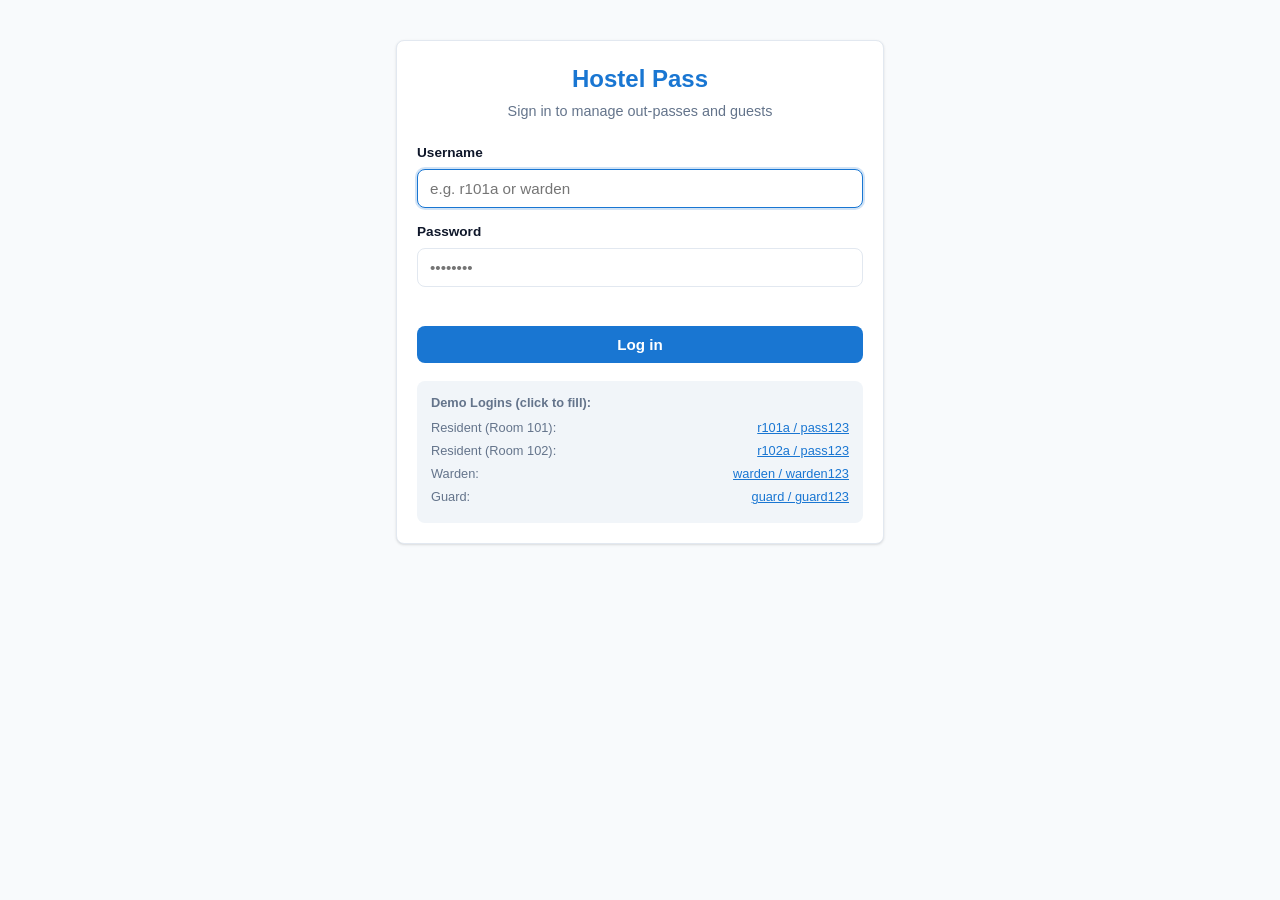
<file: static/index.html>
<!DOCTYPE html>
<html lang="en">
<head>
  <meta charset="UTF-8">
  <meta name="viewport" content="width=device-width, initial-scale=1.0, maximum-scale=1.0">
  <title>Hostel Pass — Login</title>
  <link rel="stylesheet" href="style.css">
</head>
<body>
  <div class="container" style="padding-top: 40px;">
    <div class="card">
      <div style="text-align: center; margin-bottom: 20px;">
        <h1 style="color: var(--primary); font-size: 1.5rem; font-weight: 700;">Hostel Pass</h1>
        <p style="color: var(--text-muted); font-size: 0.9rem; margin-top: 4px;">Sign in to manage out-passes and guests</p>
      </div>

      <form id="login-form">
        <div class="form-group">
          <label for="username">Username</label>
          <input type="text" id="username" name="username" autocomplete="username" required autofocus placeholder="e.g. r101a or warden">
        </div>

        <div class="form-group">
          <label for="password">Password</label>
          <input type="password" id="password" name="password" autocomplete="current-password" required placeholder="••••••••">
        </div>

        <div id="error-box" class="error-msg"></div>

        <button type="submit" class="btn btn-primary" id="login-btn">Log in</button>
      </form>

      <!-- Demo logins in small text under the form per Spec 04 Section 5.1 -->
      <div class="demo-box">
        <p><strong>Demo Logins (click to fill):</strong></p>
        <div class="demo-item">
          <span>Resident (Room 101):</span>
          <span class="demo-click" onclick="fillDemo('r101a', 'pass123')">r101a / pass123</span>
        </div>
        <div class="demo-item">
          <span>Resident (Room 102):</span>
          <span class="demo-click" onclick="fillDemo('r102a', 'pass123')">r102a / pass123</span>
        </div>
        <div class="demo-item">
          <span>Warden:</span>
          <span class="demo-click" onclick="fillDemo('warden', 'warden123')">warden / warden123</span>
        </div>
        <div class="demo-item">
          <span>Guard:</span>
          <span class="demo-click" onclick="fillDemo('guard', 'guard123')">guard / guard123</span>
        </div>
      </div>
    </div>
  </div>

  <script src="app.js"></script>
  <script>
    function fillDemo(u, p) {
      document.getElementById("username").value = u;
      document.getElementById("password").value = p;
      document.getElementById("error-box").textContent = "";
    }

    // If already logged in, redirect by role immediately
    (function checkExistingSession() {
      const token = localStorage.getItem("token");
      const userStr = localStorage.getItem("user");
      if (token && userStr) {
        try {
          const user = JSON.parse(userStr);
          redirectRole(user.role);
        } catch (e) {
          localStorage.clear();
        }
      }
    })();

    function redirectRole(role) {
      if (role === "resident") window.location.href = "resident.html";
      else if (role === "warden") window.location.href = "warden.html";
      else if (role === "guard") window.location.href = "guard.html";
    }

    const loginForm = document.getElementById("login-form");
    const errorBox = document.getElementById("error-box");
    const loginBtn = document.getElementById("login-btn");

    loginForm.addEventListener("submit", async (e) => {
      e.preventDefault();
      errorBox.textContent = "";
      loginBtn.disabled = true;
      loginBtn.textContent = "Logging in...";

      const username = document.getElementById("username").value.trim();
      const password = document.getElementById("password").value;

      try {
        const data = await api("POST", "/auth/login", { username, password });
        localStorage.setItem("token", data.token);
        localStorage.setItem("user", JSON.stringify(data.user));
        redirectRole(data.user.role);
      } catch (err) {
        loginBtn.disabled = false;
        loginBtn.textContent = "Log in";
        // Doc 04 Section 5.1: On 401 show "Invalid username or password"
        if (err.status === 401) {
          errorBox.textContent = "Invalid username or password";
        } else {
          errorBox.textContent = err.message || "Failed to log in";
        }
      }
    });
  </script>
</body>
</html>
</file>
<file: static/style.css>
:root {
  --primary: #1976d2;
  --primary-hover: #1565c0;
  --bg: #f8fafc;
  --surface: #ffffff;
  --text-main: #0f172a;
  --text-muted: #64748b;
  --border: #e2e8f0;
  
  --amber-bg: #fef3c7;
  --amber-text: #92400e;
  --green-bg: #dcfce7;
  --green-text: #166534;
  --red-bg: #fee2e2;
  --red-text: #991b1b;
  --grey-bg: #f1f5f9;
  --grey-text: #475569;
  
  --radius: 8px;
  --shadow: 0 1px 3px 0 rgb(0 0 0 / 0.1), 0 1px 2px -1px rgb(0 0 0 / 0.1);
  --shadow-lg: 0 10px 15px -3px rgb(0 0 0 / 0.1), 0 4px 6px -4px rgb(0 0 0 / 0.1);
}

* {
  box-sizing: border-box;
  margin: 0;
  padding: 0;
}

body {
  font-family: -apple-system, BlinkMacSystemFont, "Segoe UI", Roboto, Helvetica, Arial, sans-serif;
  background-color: var(--bg);
  color: var(--text-main);
  line-height: 1.5;
  font-size: 15px;
  padding-bottom: 60px;
}

/* Layout container - mobile first (min 360px) */
.container {
  width: 100%;
  max-width: 520px;
  margin: 0 auto;
  padding: 16px;
}

/* Header */
.app-header {
  background: var(--surface);
  border-bottom: 1px solid var(--border);
  padding: 12px 16px;
  display: flex;
  justify-content: space-between;
  align-items: center;
  position: sticky;
  top: 0;
  z-index: 50;
}

.brand-title {
  font-size: 1.15rem;
  font-weight: 700;
  color: var(--primary);
  text-decoration: none;
}

.user-nav {
  display: flex;
  align-items: center;
  gap: 12px;
}

.user-pill {
  font-size: 0.85rem;
  color: var(--text-muted);
}

.logout-btn {
  background: none;
  border: none;
  color: var(--red-text);
  cursor: pointer;
  font-size: 0.85rem;
  font-weight: 500;
  padding: 4px 8px;
}

/* Card */
.card {
  background: var(--surface);
  border: 1px solid var(--border);
  border-radius: var(--radius);
  padding: 20px;
  margin-bottom: 16px;
  box-shadow: var(--shadow);
}

.card-title {
  font-size: 1.1rem;
  font-weight: 600;
  margin-bottom: 14px;
}

/* Form inputs */
.form-group {
  margin-bottom: 14px;
}

label {
  display: block;
  font-size: 0.85rem;
  font-weight: 600;
  color: var(--text-main);
  margin-bottom: 6px;
}

input[type="text"],
input[type="password"],
input[type="date"],
input[type="time"],
input[type="datetime-local"],
select,
textarea {
  width: 100%;
  padding: 10px 12px;
  border: 1px solid var(--border);
  border-radius: var(--radius);
  font-size: 0.95rem;
  color: var(--text-main);
  background: #fff;
  transition: border-color 0.15s ease;
}

input:focus,
select:focus,
textarea:focus {
  outline: none;
  border-color: var(--primary);
  box-shadow: 0 0 0 2px rgba(25, 118, 210, 0.2);
}

.btn {
  display: inline-flex;
  justify-content: center;
  align-items: center;
  width: 100%;
  padding: 10px 16px;
  font-size: 0.95rem;
  font-weight: 600;
  border-radius: var(--radius);
  border: none;
  cursor: pointer;
  transition: background-color 0.15s;
}

.btn-primary {
  background-color: var(--primary);
  color: #fff;
}

.btn-primary:hover {
  background-color: var(--primary-hover);
}

.btn-green {
  background-color: #16a34a;
  color: #fff;
}
.btn-green:hover {
  background-color: #15803d;
}

.btn-red {
  background-color: #dc2626;
  color: #fff;
}
.btn-red:hover {
  background-color: #b91c1c;
}

/* Status Badges */
.badge {
  display: inline-block;
  padding: 3px 8px;
  font-size: 0.75rem;
  font-weight: 600;
  border-radius: 9999px;
  text-transform: uppercase;
}

.badge-pending {
  background-color: var(--amber-bg);
  color: var(--amber-text);
}

.badge-approved {
  background-color: var(--green-bg);
  color: var(--green-text);
}

.badge-rejected {
  background-color: var(--red-bg);
  color: var(--red-text);
}

.badge-cancelled,
.badge-expired,
.badge-lapsed {
  background-color: var(--grey-bg);
  color: var(--grey-text);
}

/* Toast alert notification */
#toast-container {
  position: fixed;
  bottom: 20px;
  left: 50%;
  transform: translateX(-50%);
  z-index: 1000;
  display: flex;
  flex-direction: column;
  gap: 8px;
  width: 90%;
  max-width: 400px;
  pointer-events: none;
}

.toast {
  padding: 12px 16px;
  border-radius: var(--radius);
  font-size: 0.9rem;
  font-weight: 500;
  box-shadow: var(--shadow-lg);
  pointer-events: auto;
  animation: slideUp 0.2s ease-out;
}

.toast-error {
  background-color: #ef4444;
  color: #ffffff;
}

.toast-success {
  background-color: #10b981;
  color: #ffffff;
}

.toast-info {
  background-color: #3b82f6;
  color: #ffffff;
}

@keyframes slideUp {
  from {
    opacity: 0;
    transform: translateY(10px);
  }
  to {
    opacity: 1;
    transform: translateY(0);
  }
}

/* Demo logins info box */
.demo-box {
  margin-top: 18px;
  padding: 12px 14px;
  background-color: var(--grey-bg);
  border-radius: var(--radius);
  font-size: 0.8rem;
  color: var(--text-muted);
}

.demo-box p {
  margin-bottom: 6px;
}

.demo-item {
  display: flex;
  justify-content: space-between;
  margin-bottom: 4px;
}

.demo-click {
  color: var(--primary);
  cursor: pointer;
  text-decoration: underline;
}

.error-msg {
  color: var(--red-text);
  font-size: 0.85rem;
  margin-top: 8px;
  margin-bottom: 8px;
  min-height: 1.2em;
}

/* Notification Bell */
.notif-wrapper {
  position: relative;
  display: inline-block;
}

.bell-btn {
  background: none;
  border: none;
  font-size: 1.15rem;
  cursor: pointer;
  position: relative;
  padding: 4px;
}

.badge-count {
  position: absolute;
  top: -2px;
  right: -6px;
  background-color: #ef4444;
  color: white;
  font-size: 0.7rem;
  font-weight: 700;
  border-radius: 9999px;
  padding: 1px 5px;
  line-height: 1;
}

.notif-dropdown {
  position: absolute;
  top: 100%;
  right: 0;
  width: 280px;
  max-height: 360px;
  overflow-y: auto;
  background: var(--surface);
  border: 1px solid var(--border);
  border-radius: var(--radius);
  box-shadow: var(--shadow-lg);
  z-index: 100;
  margin-top: 8px;
}

.notif-item {
  padding: 10px 12px;
  border-bottom: 1px solid var(--border);
  font-size: 0.85rem;
}

.notif-item:last-child {
  border-bottom: none;
}

.notif-item.unread {
  background-color: #eff6ff;
  font-weight: 600;
}

.notif-item.read {
  color: var(--text-muted);
}

.notif-msg {
  line-height: 1.3;
}

.notif-time {
  font-size: 0.75rem;
  color: var(--text-muted);
  margin-top: 4px;
}

.notif-empty {
  text-align: center;
  color: var(--text-muted);
  padding: 16px;
}

/* Toggle Tabs for Out-Pass / Guest Pass */
.tab-toggle {
  display: flex;
  background: var(--grey-bg);
  border-radius: var(--radius);
  padding: 3px;
  margin-bottom: 16px;
}

.tab-toggle-btn {
  flex: 1;
  padding: 8px;
  border: none;
  background: none;
  border-radius: 6px;
  font-weight: 600;
  font-size: 0.85rem;
  cursor: pointer;
  color: var(--text-muted);
  transition: all 0.15s ease;
}

.tab-toggle-btn.active {
  background: var(--surface);
  color: var(--primary);
  box-shadow: var(--shadow);
}

.hint-text {
  font-size: 0.8rem;
  color: var(--text-muted);
  margin-top: 10px;
  line-height: 1.4;
}

/* Pass List Cards */
.pass-card {
  border: 1px solid var(--border);
  border-radius: var(--radius);
  padding: 14px 16px;
  margin-bottom: 12px;
  background: var(--surface);
}

.pass-card-header {
  display: flex;
  justify-content: space-between;
  align-items: center;
  margin-bottom: 8px;
}

.pass-type-title {
  font-weight: 700;
  font-size: 0.95rem;
  color: var(--text-main);
  text-transform: capitalize;
}

.pass-time {
  font-size: 0.85rem;
  color: var(--text-muted);
  margin-bottom: 6px;
}

.pass-details {
  font-size: 0.85rem;
  margin-bottom: 8px;
  color: var(--text-main);
}

.pass-note {
  font-size: 0.8rem;
  padding: 6px 10px;
  background: #f8fafc;
  border-left: 3px solid #cbd5e1;
  border-radius: 3px;
  margin-top: 6px;
  margin-bottom: 8px;
}

.cancel-btn {
  background-color: transparent;
  color: var(--red-text);
  border: 1px solid #fca5a5;
  border-radius: 4px;
  padding: 4px 10px;
  font-size: 0.8rem;
  font-weight: 600;
  cursor: pointer;
  margin-top: 6px;
}

.cancel-btn:hover {
  background-color: var(--red-bg);
}

/* Urgent Pass Highlight (starts within 2 hours) */
.pass-urgent {
  border-left: 4px solid #ef4444;
  background-color: #fffaf0;
}

.urgent-tag {
  display: inline-block;
  background-color: #fee2e2;
  color: #b91c1c;
  font-size: 0.75rem;
  font-weight: 700;
  padding: 2px 6px;
  border-radius: 4px;
  margin-left: 6px;
}

/* Action button row for warden */
.decision-row {
  display: flex;
  gap: 8px;
  margin-top: 10px;
}

.decision-row input {
  flex: 1;
  padding: 6px 10px;
  font-size: 0.85rem;
}

.decision-row button {
  width: auto;
  min-width: 80px;
  padding: 6px 14px;
  font-size: 0.85rem;
}

/* History filter bar */
.filter-bar {
  display: flex;
  flex-wrap: wrap;
  gap: 8px;
  margin-bottom: 14px;
}

.filter-bar input,
.filter-bar select {
  flex: 1;
  min-width: 120px;
  padding: 6px 10px;
  font-size: 0.85rem;
}

/* History table */
.history-table-container {
  overflow-x: auto;
}

.history-table {
  width: 100%;
  border-collapse: collapse;
  font-size: 0.85rem;
  text-align: left;
}

.history-table th,
.history-table td {
  padding: 10px 8px;
  border-bottom: 1px solid var(--border);
}

.history-table th {
  background: var(--grey-bg);
  font-weight: 600;
  color: var(--text-muted);
}

/* Guard board specific styles */
.search-input {
  width: 100%;
  padding: 12px 14px;
  font-size: 1rem;
  border: 1px solid var(--border);
  border-radius: var(--radius);
  margin-bottom: 14px;
}

.offline-banner {
  background-color: #fef2f2;
  border: 1px solid #fecaca;
  color: #991b1b;
  padding: 8px 12px;
  border-radius: var(--radius);
  font-size: 0.85rem;
  margin-bottom: 14px;
  display: none;
}

.board-card {
  border: 1px solid var(--border);
  border-radius: var(--radius);
  padding: 14px 16px;
  margin-bottom: 12px;
  background: var(--surface);
}

.board-card.allowed-now {
  border-left: 5px solid #16a34a;
  background-color: #f0fdf4;
}

.board-guest-name {
  font-size: 1.15rem;
  font-weight: 700;
  color: var(--text-main);
}

.board-host-info {
  font-size: 0.95rem;
  color: #334155;
  margin-top: 4px;
}

.board-time-info {
  font-size: 0.85rem;
  color: var(--text-muted);
  margin-top: 4px;
}
</file>
